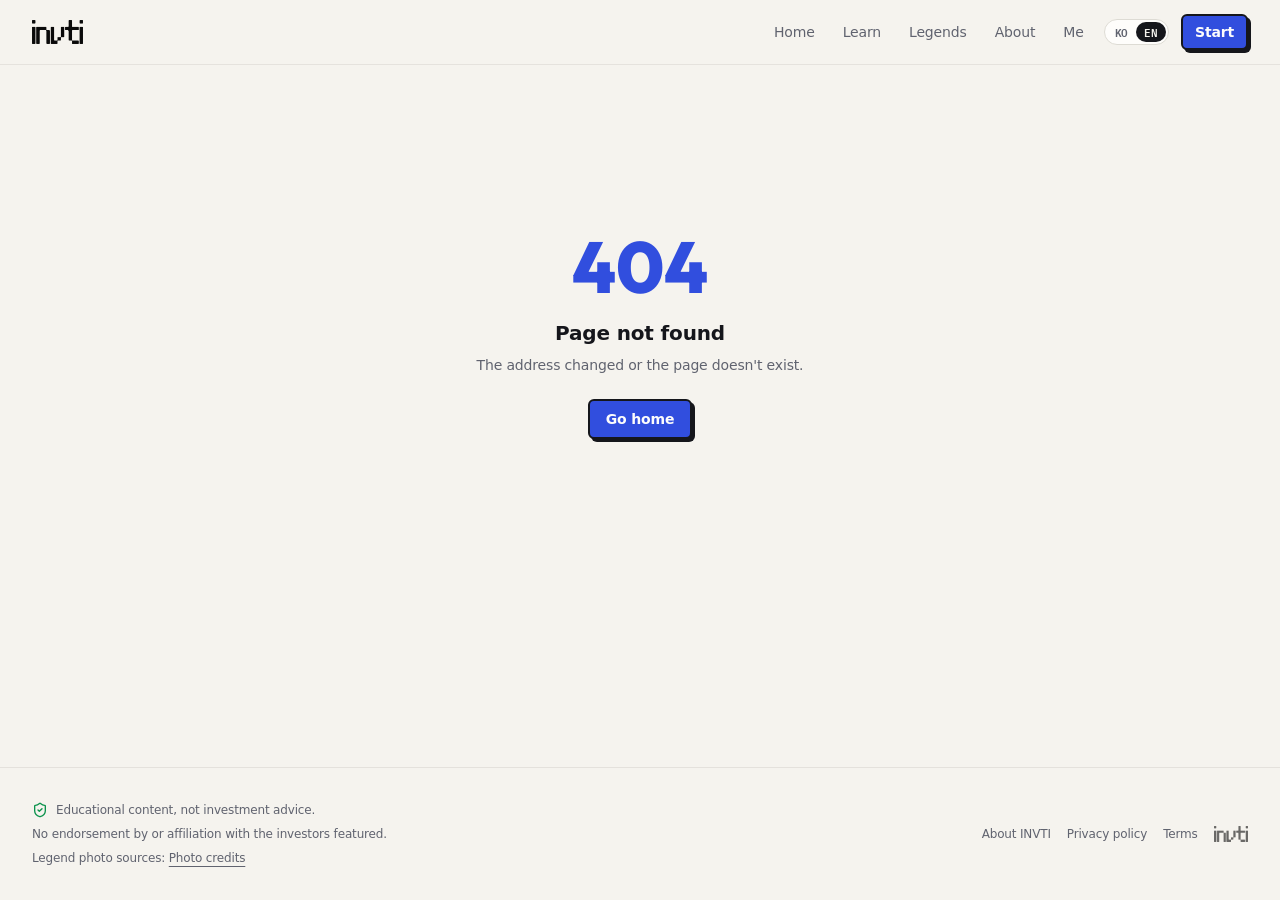
<file: index.html>
<!doctype html>
<html lang="ko">
  <head>
    <meta charset="UTF-8" />
    <script>
    // 배포 경로 자동 감지: https://아이디.github.io/저장소/ 또는 커스텀 도메인(/)
    (function () {
      var routes = ["quiz","result","legends","legend","journey","library","me","about","privacy","terms","boardgame","challenge","settings","saved","academy","test","index.html","404.html"];
      var seg = location.pathname.split("/")[1] || "";
      var b = "/";
      if (/\.github\.io$/i.test(location.hostname) && seg && routes.indexOf(seg) < 0) b = "/" + seg + "/";
      window.__INVTI_BASE__ = b;
      document.write('<base href="' + b + '">');var l=document.createElement("link");l.rel="stylesheet";l.crossOrigin="";l.href=b+"assets/index-Cr94PADZ.css";document.head.appendChild(l);var s=document.createElement("script");s.type="module";s.crossOrigin="";s.src=b+"assets/index-1E0pSTN9.js";document.head.appendChild(s);
    })();
    </script>
    <meta name="viewport" content="width=device-width, initial-scale=1.0, viewport-fit=cover" />
    <script>
    // 저장된 화면 테마를 첫 렌더 전에 적용 (깜빡임 방지)
    try { var t = localStorage.getItem("invti-theme"); if (t === "dark" || (t === "system" && matchMedia("(prefers-color-scheme: dark)").matches)) document.documentElement.classList.add("dark"); } catch (e) {}
    </script>
    <title>INVTI | 나는 어떤 투자 대가와 닮았을까?</title>
    <meta name="description" content="12개의 질문으로 나와 닮은 투자 대가와 투자 성향을 발견하는 교육용 매칭 게임">
    <meta name="author" content="inuti" />
    <meta name="theme-color" content="#f5f3ee">
    <meta name="apple-mobile-web-app-capable" content="yes">
    <meta name="apple-mobile-web-app-status-bar-style" content="black-translucent">
    <meta name="apple-mobile-web-app-title" content="INVTI">

    <link rel="manifest" href="manifest.webmanifest">
    <link rel="apple-touch-icon" href="apple-touch-icon.png">
    <link rel="icon" type="image/png" href="favicon.png">

    <meta property="og:type" content="website" />
    <meta property="og:site_name" content="INVTI" />
    <meta property="og:url" content="https://investormbti.com/" />
    <meta property="og:locale" content="en_US" />
    <meta property="og:image:width" content="1200" />
    <meta property="og:image:height" content="630" />
    <meta property="og:image:alt" content="INVTI: Which investing legend are you?" />
    <meta property="og:image" content="https://investormbti.com/og-image.png">

    <meta name="twitter:card" content="summary_large_image" />
        <meta name="twitter:image" content="https://investormbti.com/og-image.png">
    <meta property="og:title" content="INVTI | Which investing legend are you?">
    <meta name="twitter:title" content="INVTI | Which investing legend are you?">
    <meta property="og:description" content="Answer 12 questions to find the investing legend most like you, then keep learning their way. A free educational game.">
    <meta name="twitter:description" content="Answer 12 questions to find the investing legend most like you, then keep learning their way. A free educational game.">
  </head>

  <body>
    <div id="root"></div>
  </body>
</html>
</file>
